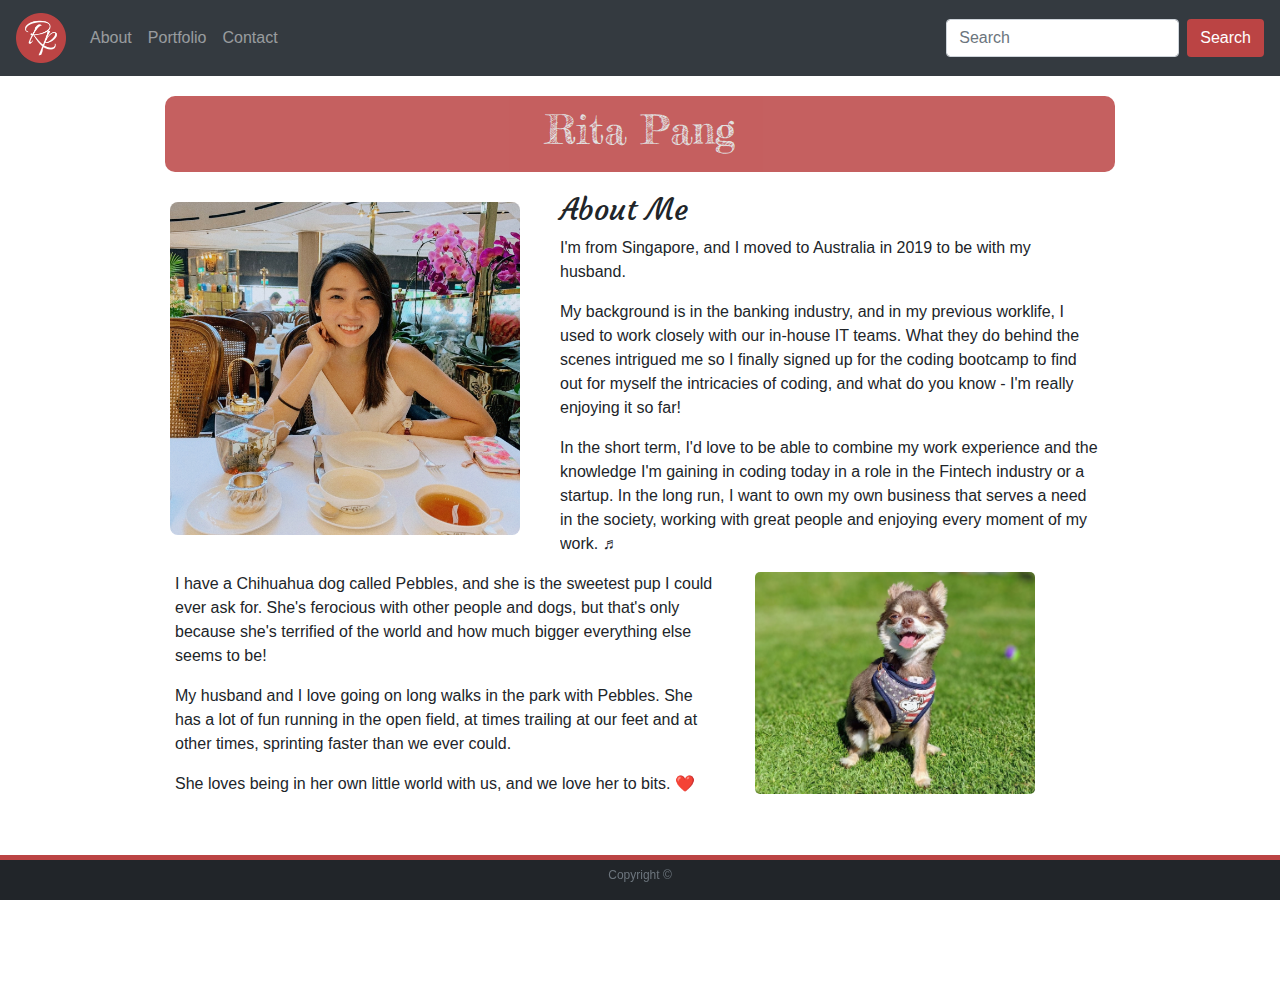
<file: index.html>
<!DOCTYPE html>
<html lang="en">

<head>
    <!-- Required meta tags -->
    <meta charset="utf-8">
    <meta name="viewport" content="width=device-width, initial-scale=1, shrink-to-fit=no">

    <!-- Bootstrap CSS -->
    <link rel="stylesheet" href="https://stackpath.bootstrapcdn.com/bootstrap/4.3.1/css/bootstrap.min.css"        integrity="sha384-ggOyR0iXCbMQv3Xipma34MD+dH/1fQ784/j6cY/iJTQUOhcWr7x9JvoRxT2MZw1T" crossorigin="anonymous">

    <!-- My own CSS-->
    <link rel="stylesheet" type="text/css" href="assets/css/indexstyle.css">


    <!--logo and favicon images-->
    <link rel="apple-touch-icon" sizes="180x180" href="./assets/images/apple-touch-icon.png">
    <link rel="icon" type="image/png" sizes="32x32" href="./assets/images/favicon-32x32.png">
    <link rel="icon" type="image/png" sizes="16x16" href="./assets/images/favicon-16x16.png">
    <link rel="manifest" href="/site.webmanifest">

    <!--google fonts
font-family: 'Dancing Script', cursive;
font-family: 'Parisienne', cursive;
font-family: 'Fredericka the Great', cursive;
font-family: 'Grand Hotel', cursive;
font-family: 'Courgette', cursive;
    -->

    <link href="https://fonts.googleapis.com/css?family=Courgette|Dancing+Script|Fredericka+the+Great|Grand+Hotel|Parisienne&display=swap" rel="stylesheet"> 

    <title>About Rp</title>
</head>

<body>
    <!--Nav Bar-->
    <nav class="navbar navbar-expand-md navbar-dark bg-dark">
        <a class="navbar-brand" href="#"><img = id="logo" alt=mylogo src="./assets/images/android-chrome-192x192.png" height=50; width=50 align="left"></a>
        <button class="navbar-toggler" type="button" data-toggle="collapse" data-target="#navbarSupportedContent"
            aria-controls="navbarSupportedContent" aria-expanded="false" aria-label="Toggle navigation">
            <span class="navbar-toggler-icon"></span>
        </button>
        <div class="collapse navbar-collapse" id="navbarSupportedContent">
            <ul class="navbar-nav mr-auto">
                <li class="nav-item">
                    <a class="nav-link" href="./index.html">About<span class="sr-only">(current)</span></a>
                </li>
                <li class="nav-item">
                    <a class="nav-link" href="./portfolio.html">Portfolio
                    </a>
                </li>
                <li class="nav-item">
                    <a class="nav-link" href="./contact.html">Contact
                    </a>
                </li>

            </ul>
            <form class="form-inline my-2 my-lg-0">
                <input class="form-control mr-sm-2" type="search" placeholder="Search" aria-label="Search">
                <button class="btn btn-rita my-2 my-sm-0" type="submit">Search</button>
            </form>
        </div>
    </nav>

    <!--Header-->
    <div class="page-header">
        <div class="container">
            <div class="row justify-content-center">
                <div class="col-sm-10 offset-sm-1 col-md-10 offset-md-1" id="ritapang">
                    <p class="h1">Rita Pang</p>
                </div>
            </div>
        </div>
    </div>

    <!--Paragraph Wrapping Image
        2 rows and 2 columns, with 2 additional rows in 1 column-->

    <div class="container">
        <div class="row">
            <div class="col-sm-4 offset-sm-1"><img = id="bio-image" alt=myimage src="./assets/images/RPYY.jpg" height=330; width=350 align="left" class="img-fluid">
            </div>
            <div class="col-sm-6">
                <div class="container">
                    <div class="row">
                        <p class="h3">About Me</p>
                    </div>
                    <div class="row overflow-auto" id="introtext">
                        <p>I'm from Singapore, and I moved to Australia in 2019 to be with my husband.
                        </p>
    
                        <p>My background is in the banking industry, and in my previous worklife, I used to work closely with our in-house IT teams. What they do behind the scenes intrigued me so I finally signed up for the coding bootcamp to find out for myself the intricacies of coding, and what do you know - I'm really enjoying it so far! 
                        </p>
    
                        <p>In the short term, I'd love to be able to combine my work experience and the knowledge I'm gaining in coding today in a role in the Fintech industry or a startup. In the long run, I want to own my own business that serves a need in the society, working with great people and enjoying every moment of my work. ♬ 
                        </p>
                    </div>
                </div>
            </div>
        </div>
        <div class="row mb-4 justify-content-center">
            <div class="col-sm-6 offset-sm-1" id="pebbstext">
                <p>I have a Chihuahua dog called Pebbles, and she is the sweetest pup I could ever ask for. She's ferocious with other people and dogs, but that's only because she's terrified of the world and how much bigger everything else seems to be!
                </p>
                <p>My husband and I love going on long walks in the park with Pebbles. She has a lot of fun running in the open field, at times trailing at our feet and at other times, sprinting faster than we ever could. 
                </p>
                <p>She loves being in her own little world with us, and we love her to bits. ❤</p>
            </br>
            </br>   
            </div>
            <div class="col-sm-4"><img = alt=pebbsimage src="./assets/images/pebbs2.jpg" id="pebbsimg" class="img-fluid" height=250; width=280>
            </div>
        </div>
    </div>
    
    <div class="form-group">
        &nbsp;
    </div>

    <div class="form-group">
        &nbsp;
    </div>

    <div class="form-group">
        &nbsp;
    </div>


    <!-- Footer-->
    <div class="footer">
        <div class="fixed-bottom">
            <p class="text-muted">Copyright &#169;</p>
        </div>
    </div>
    



</body>

</html>
</file>
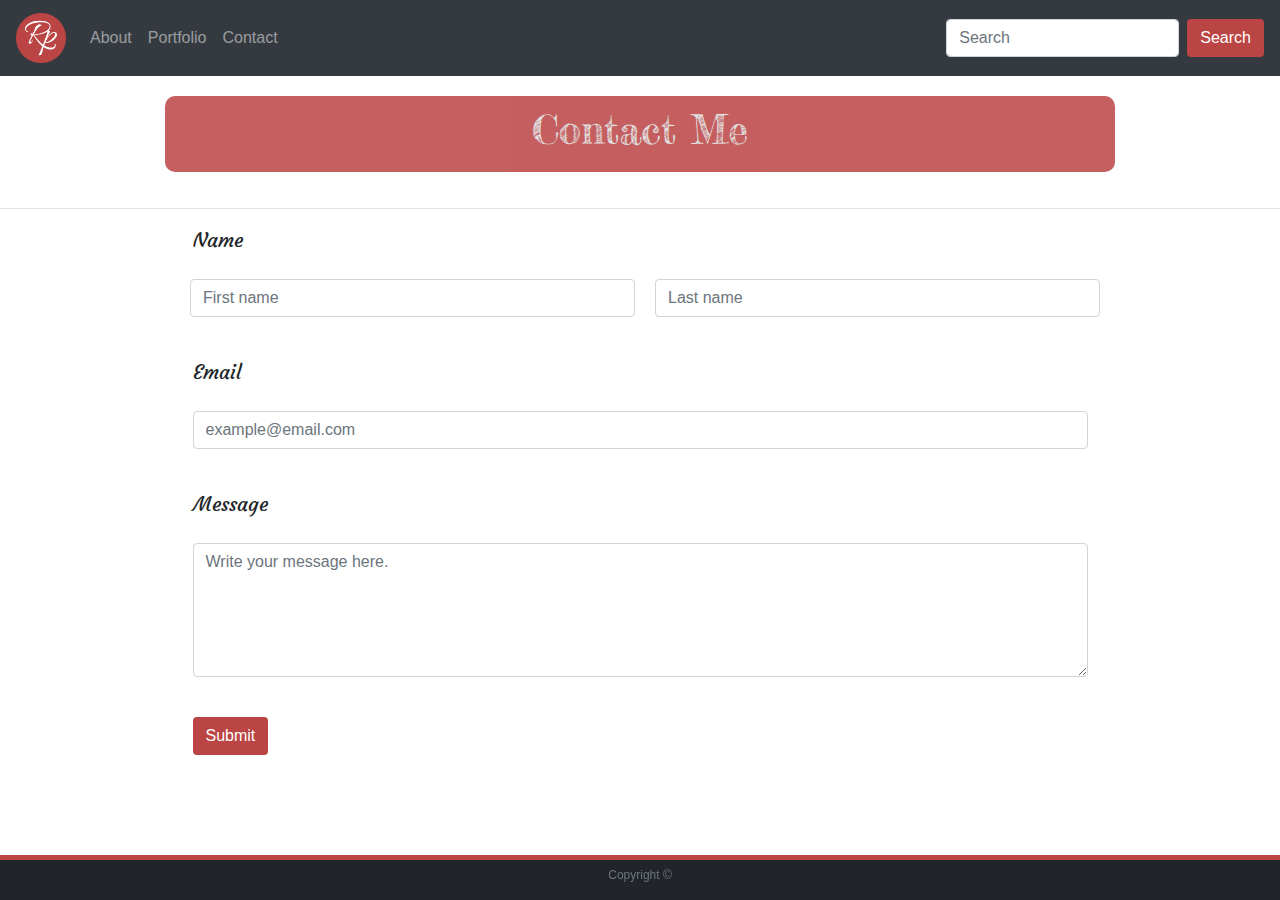
<file: contact.html>
<!DOCTYPE html>
<html lang="en">

<head>
    <!-- Required meta tags -->
    <meta charset="utf-8">
    <meta name="viewport" content="width=device-width, initial-scale=1, shrink-to-fit=no">

    <!-- Bootstrap CSS -->
    <link rel="stylesheet" href="https://stackpath.bootstrapcdn.com/bootstrap/4.3.1/css/bootstrap.min.css"        integrity="sha384-ggOyR0iXCbMQv3Xipma34MD+dH/1fQ784/j6cY/iJTQUOhcWr7x9JvoRxT2MZw1T" crossorigin="anonymous">

    <!-- My own CSS-->
    <link rel="stylesheet" type="text/css" href="assets/css/contactstyle.css">


    <!--logo and favicon images-->
    <link rel="apple-touch-icon" sizes="180x180" href="./assets/images/apple-touch-icon.png">
    <link rel="icon" type="image/png" sizes="32x32" href="./assets/images/favicon-32x32.png">
    <link rel="icon" type="image/png" sizes="16x16" href="./assets/images/favicon-16x16.png">
    <link rel="manifest" href="/site.webmanifest">

    <!--google fonts
font-family: 'Dancing Script', cursive;
font-family: 'Parisienne', cursive;
font-family: 'Fredericka the Great', cursive;
font-family: 'Grand Hotel', cursive;
font-family: 'Courgette', cursive;
    -->

    <link href="https://fonts.googleapis.com/css?family=Courgette|Dancing+Script|Fredericka+the+Great|Grand+Hotel|Parisienne&display=swap" rel="stylesheet"> 

    <title>About Rp</title>
</head>

<body>
    <!--Nav Bar-->
    <nav class="navbar navbar-expand-md navbar-dark bg-dark">
        <a class="navbar-brand" href="#"><img = id="logo" alt=mylogo src="./assets/images/android-chrome-192x192.png" height=50; width=50 align="left"></a>
        <button class="navbar-toggler" type="button" data-toggle="collapse" data-target="#navbarSupportedContent"
            aria-controls="navbarSupportedContent" aria-expanded="false" aria-label="Toggle navigation">
            <span class="navbar-toggler-icon"></span>
        </button>
        <div class="collapse navbar-collapse" id="navbarSupportedContent">
            <ul class="navbar-nav mr-auto">
                <li class="nav-item">
                    <a class="nav-link" href="./index.html">About<span class="sr-only">(current)</span></a>
                </li>
                <li class="nav-item">
                    <a class="nav-link" href="./portfolio.html">Portfolio
                    </a>
                </li>
                <li class="nav-item">
                    <a class="nav-link" href="./contact.html">Contact
                    </a>
                </li>

            </ul>
            <form class="form-inline my-2 my-lg-0">
                <input class="form-control mr-sm-2" type="search" placeholder="Search" aria-label="Search">
                <button class="btn btn-rita my-2 my-sm-0" type="submit">Search</button>
            </form>
        </div>
    </nav>

    <!--Header-->
    <div class="page-header">
        <div class="container">
            <div class="row justify-content-center">
                <div class="col-sm-10 offset-sm-1 col-md-10 offset-md-1" id="ritapang">
                    <p class="h1">Contact Me</p>
                </div>
            </div>
        </div>
    </div>

    <!--Contact Form-->
    <hr id="linebreak">

    <div class="container">
        <div class="form-group">
            <div class="col offset-sm-1">
                <label for="formGroup" class="formtext">Name</label>
            </div>
        </div>
        <div class="form-group row">
            <div class="col-sm-5 offset-sm-1">
                <input id="formfirstname" type="text" class="form-control" placeholder="First name">
            </div>
            <div class="col-sm-5">
                <input id="formlastname" type="text" class="form-control" placeholder="Last name">
            </div>
        </div>
    </br>
        <div class="form-group">
            <div class="col offset-sm-1">
                <label for="formGroup" class="formtext">Email</label>
            </div>
        </div>
        <div class="form-group justify-content-center">
            <div class="col-sm-10 offset-sm-1">
                <input type="text" class="form-control" placeholder="example@email.com">
            </div>
        </div>
    </br>   
        <div class="form-group">
            <div class="col offset-sm-1">
                <label for="comment" class="formtext">Message</label>
            </div>
        </div>
        <div class="form-group justify-content-center">
            <div class="col-sm-10 offset-sm-1">
                <textarea class="form-control" rows="5" id="comment" placeholder="Write your message here."></textarea>
            </div>
        </div>
    </br>
        <form class="form-group">
                <div class="col-sm-10 offset-sm-1">
                    <button class="btn btn-rita my-2 my-sm-0" type="submit">Submit</button>
                </div>
        </form>
    </div>

    <div class="form-group">
        &nbsp;
    </div>

    <div class="form-group">
        &nbsp;
    </div>

    <div class="form-group">
        &nbsp;
    </div>

    <!-- Footer-->
    <div class="footer">
        <div class="fixed-bottom">
            <p class="text-muted">Copyright &#169;</p>
        </div>
    </div>

</body>

</html>
</file>
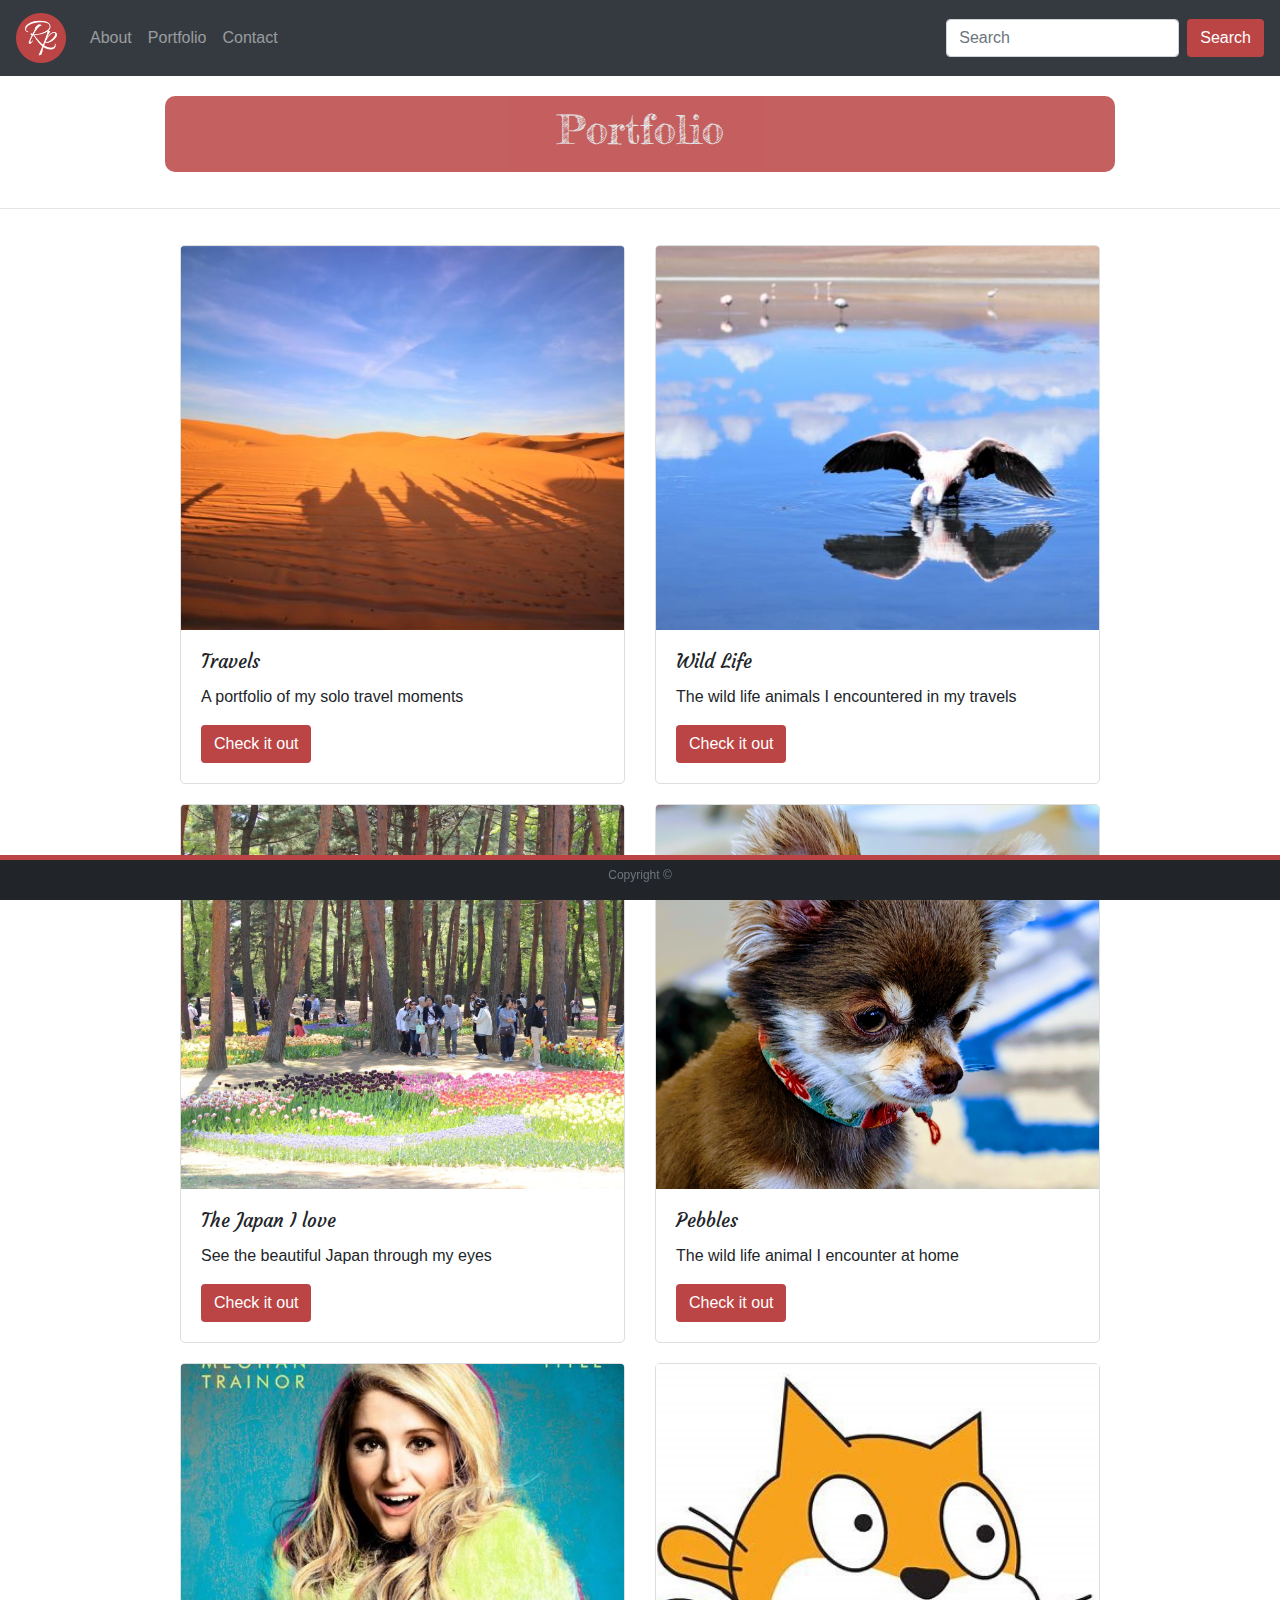
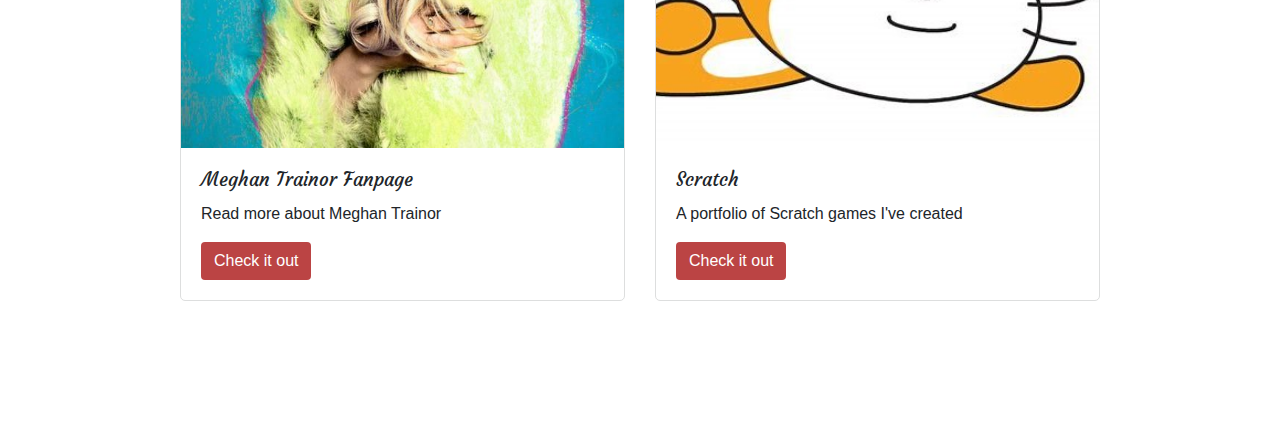
<file: portfolio.html>
<!DOCTYPE html>
<html lang="en">

<head>
    <!-- Required meta tags -->
    <meta charset="utf-8">
    <meta name="viewport" content="width=device-width, initial-scale=1, shrink-to-fit=no">

    <!-- Bootstrap CSS -->
    <link rel="stylesheet" href="https://stackpath.bootstrapcdn.com/bootstrap/4.3.1/css/bootstrap.min.css"        integrity="sha384-ggOyR0iXCbMQv3Xipma34MD+dH/1fQ784/j6cY/iJTQUOhcWr7x9JvoRxT2MZw1T" crossorigin="anonymous">

    <!-- My own CSS-->
    <link rel="stylesheet" type="text/css" href="assets/css/portfoliostyle.css">


    <!--logo and favicon images-->
    <link rel="apple-touch-icon" sizes="180x180" href="./assets/images/apple-touch-icon.png">
    <link rel="icon" type="image/png" sizes="32x32" href="./assets/images/favicon-32x32.png">
    <link rel="icon" type="image/png" sizes="16x16" href="./assets/images/favicon-16x16.png">
    <link rel="manifest" href="/site.webmanifest">

    <!--google fonts
font-family: 'Dancing Script', cursive;
font-family: 'Parisienne', cursive;
font-family: 'Fredericka the Great', cursive;
font-family: 'Grand Hotel', cursive;
font-family: 'Courgette', cursive;
    -->

    <link href="https://fonts.googleapis.com/css?family=Courgette|Dancing+Script|Fredericka+the+Great|Grand+Hotel|Parisienne&display=swap" rel="stylesheet"> 

    <title>About Rp</title>
</head>

<body>
    <!--Nav Bar-->
    <nav class="navbar navbar-expand-md navbar-dark bg-dark">
        <a class="navbar-brand" href="#"><img = id="logo" alt=mylogo src="./assets/images/android-chrome-192x192.png" height=50; width=50 align="left"></a>
        <button class="navbar-toggler" type="button" data-toggle="collapse" data-target="#navbarSupportedContent"
            aria-controls="navbarSupportedContent" aria-expanded="false" aria-label="Toggle navigation">
            <span class="navbar-toggler-icon"></span>
        </button>
        <div class="collapse navbar-collapse" id="navbarSupportedContent">
            <ul class="navbar-nav mr-auto">
                <li class="nav-item">
                    <a class="nav-link" href="./index.html">About<span class="sr-only">(current)</span></a>
                </li>
                <li class="nav-item">
                    <a class="nav-link" href="./portfolio.html">Portfolio
                    </a>
                </li>
                <li class="nav-item">
                    <a class="nav-link" href="./contact.html">Contact
                    </a>
                </li>

            </ul>
            <form class="form-inline my-2 my-lg-0">
                <input class="form-control mr-sm-2" type="search" placeholder="Search" aria-label="Search">
                <button class="btn btn-rita my-2 my-sm-0" type="submit">Search</button>
            </form>
        </div>
    </nav>

    <!--Header-->
    <div class="page-header">
        <div class="container">
            <div class="row justify-content-center">
                <div class="col-sm-10 offset-sm-1 col-md-10 offset-md-1" id="ritapang">
                    <p class="h1">Portfolio</p>
                </div>
            </div>
        </div>
    </div>

    <!--Portfolio-->
    <hr id="linebreak">

    <div class="container">
        <div class="row">
            <div class="col-sm-5 offset-sm-1">
                <div class="card-deck">
                    <div class="card" style="width:400px">
                        <img class="card-img-top img-fluid" src="./assets/images/IMG_7618_2_2.JPG" alt="travels">
                        <div class="card-body">
                            <h4 class="card-title">Travels</h4>
                                <p class="card-text">A portfolio of my solo travel moments</p>
                                <a href="#travels" class="btn btn-rita stretched-link">Check it out</a>
                        </div>
                    </div>
                </div>
            </div>
            <div class="col-sm-5">
                <div class="card-deck">
                    <div class="card" style="width:400px">
                        <img class="card-img-top img-fluid" src="./assets/images/IMG_0091_2_2.JPG" alt="wildlife">
                        <div class="card-body">
                            <h4 class="card-title">Wild Life</h4>
                                <p class="card-text">The wild life animals I encountered in my travels</p>
                                <a href="#wildlife" class="btn btn-rita stretched-link">Check it out</a>
                        </div>
                    </div>
                </div>
            </div>
        </div>
        <div class="row">
            <div class="col-sm-5 offset-sm-1">
                <div class="card-deck">
                    <div class="card" style="width:400px">
                        <img class="card-img-top img-fluid" src="./assets/images/IMG_2842_2_2.jpg" alt="japan">
                        <div class="card-body">
                            <h4 class="card-title">The Japan I love</h4>
                                <p class="card-text">See the beautiful Japan through my eyes</p>
                                <a href="#japan" class="btn btn-rita stretched-link">Check it out</a>
                        </div>
                    </div>
                </div>
            </div>
            <div class="col-sm-5">
                <div class="card-deck">
                    <div class="card" style="width:400px">
                        <img class="card-img-top img-fluid" src="./assets/images/pebbs9_2_2.jpg" alt="pebbles">
                        <div class="card-body">
                            <h4 class="card-title">Pebbles</h4>
                                <p class="card-text">The wild life animal I encounter at home</p>
                                <a href="#pebbles" class="btn btn-rita stretched-link">Check it out</a>
                        </div>
                    </div>
                </div>
            </div>
        </div>
        <div class="row">
            <div class="col-sm-5 offset-sm-1">
                <div class="card-deck">
                    <div class="card" style="width:400px">
                        <img class="card-img-top img-fluid" src="./assets/images/MeghanTrainor.jpg" alt="MT">
                        <div class="card-body">
                            <h4 class="card-title">Meghan Trainor Fanpage</h4>
                                <p class="card-text">Read more about Meghan Trainor</p>
                                <a href="#mt" class="btn btn-rita stretched-link">Check it out</a>
                        </div>
                    </div>
                </div>  
            </div>
            <div class="col-sm-5">
                <div class="card-deck">
                    <div class="card" style="width:400px">
                        <img class="card-img-top img-fluid" src="./assets/images/scratch_2_2.jpg" alt="scratch">
                        <div class="card-body">
                            <h4 class="card-title">Scratch</h4>
                                <p class="card-text">A portfolio of Scratch games I've created</p>
                                <a href="#scratch" class="btn btn-rita stretched-link">Check it out</a>
                        </div>
                    </div>
                </div>
            </div>
        </div>
    </div>

    <div class="form-group">
        &nbsp;
    </div>

    <div class="form-group">
        &nbsp;
    </div>

    <div class="form-group">
        &nbsp;
    </div>

    <!-- Footer-->
    <div class="footer">
        <div class="fixed-bottom">
            <p class="text-muted">Copyright &#169;</p>
        </div>
    </div>


</body>

</html>
</file>
<file: assets/css/indexstyle.css>
/* Navbar design */

.btn-rita {
    background-color: #B44;
    color: #ffffff;
}


html {
    margin-bottom: 0;
}

body{
    margin-bottom: 0px;
    background-color:#ffffff;
}

#ritapang{
    text-align: center;
    padding: 10px;
    margin: 20px 0px 20px 0px;
    background-color: #B44;
    opacity: 85%;
    border-radius: 10px;
    color: #DDDEDE;
    font-family: Fredericka the Great, sans-serif;
    font-size: 30px;
}

#bio-image{
    border-radius: 8px;
    margin-left: -3%;
    margin-top: 10px;
    box-sizing: border-box;
}

#introtext {
    box-sizing: border-box;
}

#pebbstext {
    box-sizing: border-box;
    margin: 0 10px 0 0;
}

#pebbsimg{
    border-radius: 5px;
    box-sizing: border-box;
}

.h3{
    font-family: Courgette, sans-serif;
    font-size: 30px;
}

.footer {
    position: fixed;
    bottom: 0;
    width: 100%;
    height: 25px;
    background-color:#212529;
    color: #DDDEDE;
    text-align: center;
    font-size: 12px;
    padding: 20px;
    margin-bottom: 0;
    border-top: 5px solid;
    border-top-color: #B44;
}
</file>
<file: assets/css/contactstyle.css>
/* Navbar design */

.btn-rita {
    background-color: #B44;
    color: #ffffff;
}

html {
    margin-bottom: 0;
}

body{
    margin-bottom: 0px;
    background-color: #ffffff;
}

#ritapang{
    text-align: center;
    padding: 10px;
    margin: 20px 0px 20px 0px;
    background-color: #B44;
    opacity: 85%;
    border-radius: 10px;
    color: #DDDEDE;
    font-family: Fredericka the Great, sans-serif;
    font-size: 30px;
}

#formfirstname {
    margin: 0px 0px 0px 10px;
}

#formlastname {
    margin-right: 30px;
}

.formtext {
    font-family: Courgette, sans-serif;
    font-size: 20px;
}

.footer {
    position: fixed;
    bottom: 0;
    width: 100%;
    height: 25px;
    background-color:#212529;
    color: #DDDEDE;
    text-align: center;
    font-size: 12px;
    padding: 20px;
    margin-bottom: 0;
    border-top: 5px solid;
    border-top-color: #B44;
}
</file>
<file: assets/css/portfoliostyle.css>
/* Navbar design */

.btn-rita {
    background-color: #B44;
    color: #ffffff;
}


html {
    margin-bottom: 0;
}

body{
    margin-bottom: 0px;
    background-color: #ffffff;
}

#ritapang{
    text-align: center;
    padding: 10px;
    margin: 20px 0px 20px 0px;
    background-color: #B44;
    opacity: 85%;
    border-radius: 10px;
    color: #DDDEDE;
    font-family: Fredericka the Great, sans-serif;
    font-size: 30px;
}

.card-img-top {
    width: 100%;
    height: 30vw;
    object-fit: cover;
}

.card-title {
    font-family: courgette, sans-serif;
    font-size: 19px;
}

.card {
    border-color: #dddede;
    border-radius: 5px;
    margin: 20px;
}


.footer {
    position: fixed;
    bottom: 0;
    width: 100%;
    height: 25px;
    background-color:#212529;
    color: #DDDEDE;
    text-align: center;
    font-size: 12px;
    padding: 20px;
    margin-bottom: 0;
    border-top: 5px solid;
    border-top-color: #B44;
}
</file>
